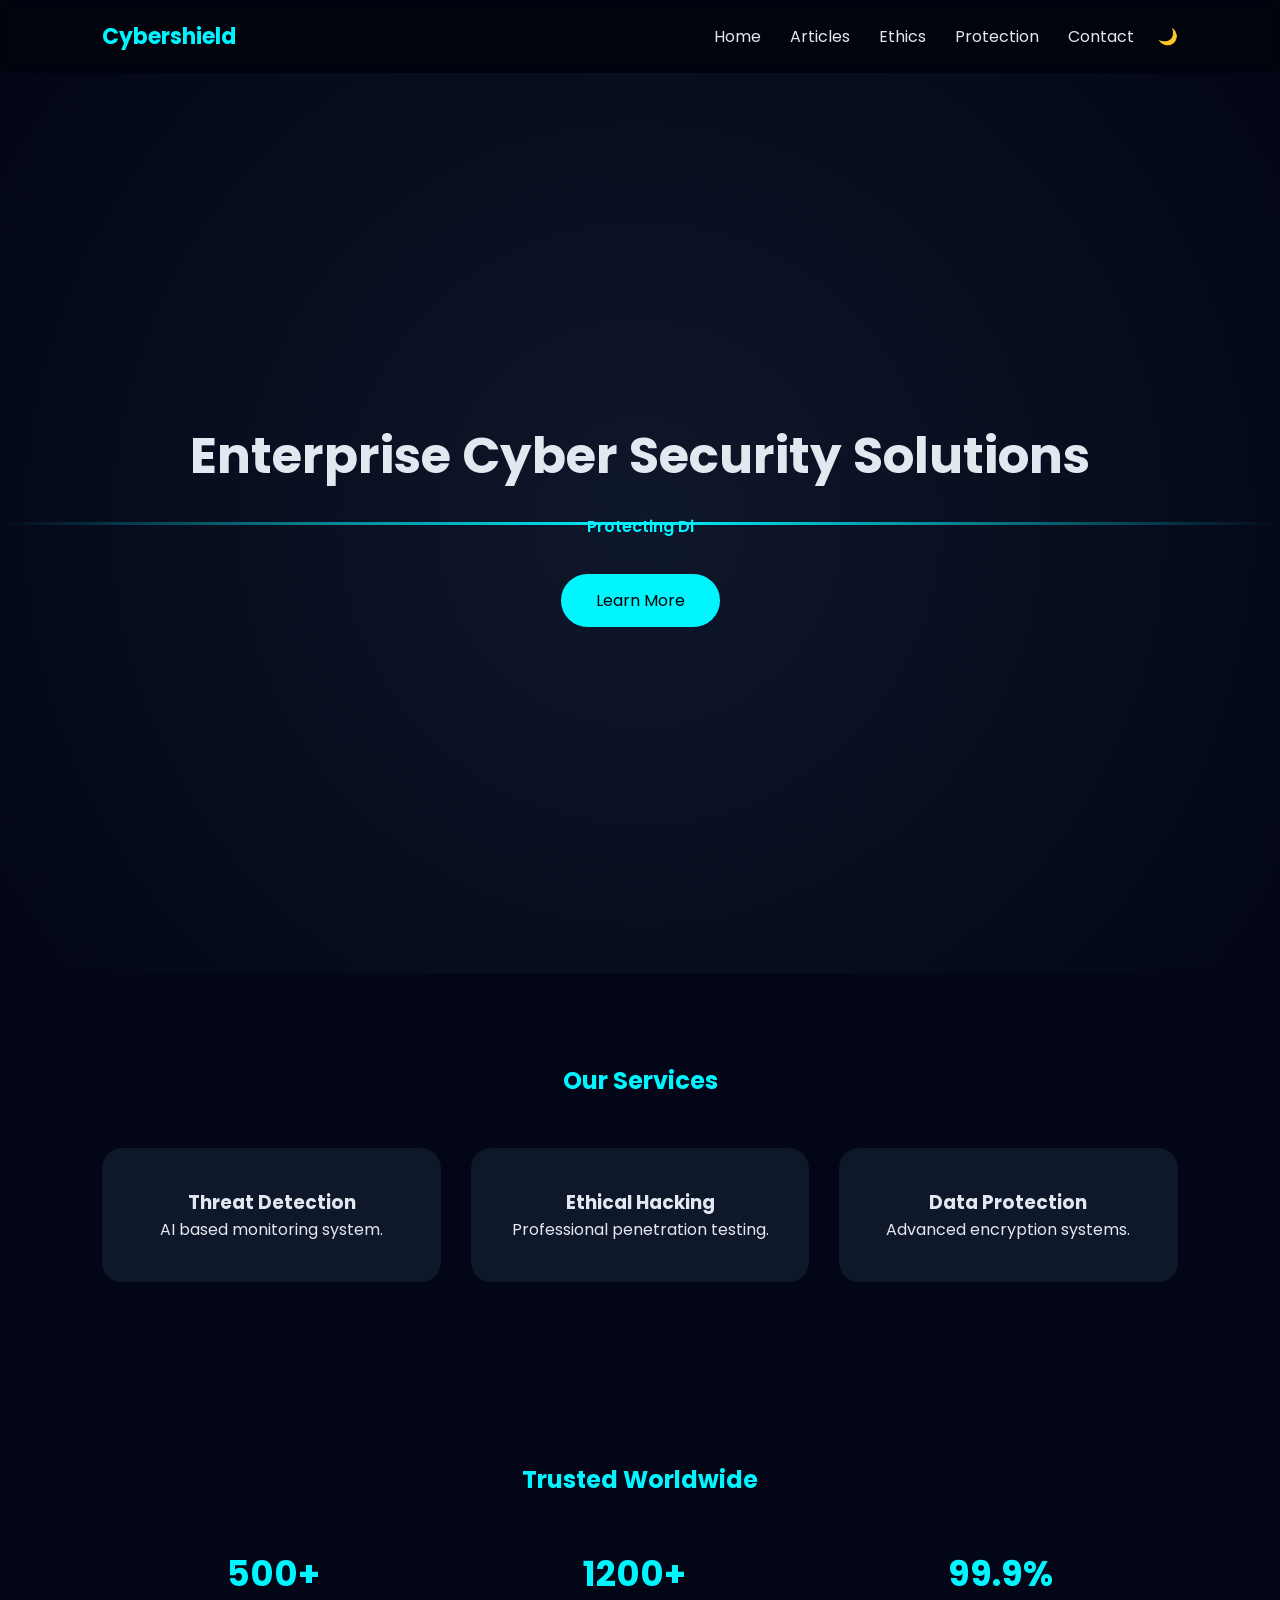
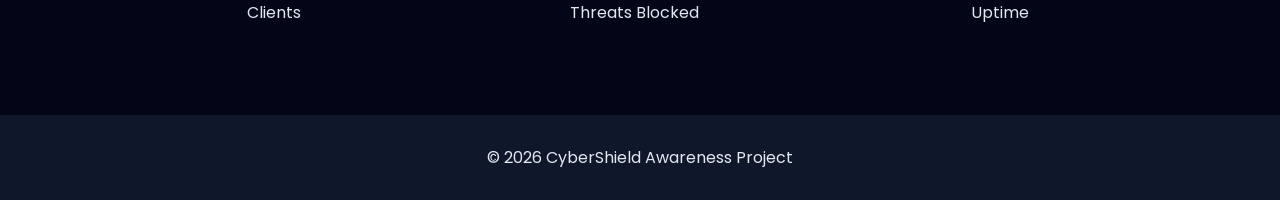
<file: index.html>
<!DOCTYPE html>
<html>
<head>
<title>CyberShield - Home</title>
<link rel="stylesheet" href="style.css">
</head>
<body>

<div id="loader">
<div class="scan-line"></div>
<h2>CyberShield Security</h2>
</div>

<header>
<div class="logo">Cybershield</div>
<nav>
<a href="index.html">Home</a>
<a href="articles.html">Articles</a>
<a href="ethics.html">Ethics</a>
<a href="protection.html">Protection</a>
<a href="contact.html">Contact</a>
<span class="toggle" onclick="toggleTheme()">🌙</span>
</nav>
</header>

<section class="hero">
<h1>Enterprise Cyber Security Solutions</h1>
<div class="typing" id="typing"></div>
<a href="articles.html" class="btn">Learn More</a>
</section>

<section class="section">
<h2>Our Services</h2>
<div class="grid">
<div class="card"><h3>Threat Detection</h3><p>AI based monitoring system.</p></div>
<div class="card"><h3>Ethical Hacking</h3><p>Professional penetration testing.</p></div>
<div class="card"><h3>Data Protection</h3><p>Advanced encryption systems.</p></div>
</div>
</section>

<section class="section">
<h2>Trusted Worldwide</h2>
<div class="stats">
<div class="stat"><h3>500+</h3><p>Clients</p></div>
<div class="stat"><h3>1200+</h3><p>Threats Blocked</p></div>
<div class="stat"><h3>99.9%</h3><p>Uptime</p></div>
</div>
</section>

<footer>© 2026 CyberShield Awareness Project</footer>

<script>
window.addEventListener("load",()=>{
let loader=document.getElementById("loader");
if(loader) loader.style.display="none";
});
function toggleTheme(){document.body.classList.toggle("light");}
const words=["Protecting Digital Assets","Preventing Cyber Attacks","Promoting Ethical Hacking"];
let i=0,j=0,del=false;
function type(){
let t=document.getElementById("typing");
if(!t) return;
let w=words[i];
if(del){t.textContent=w.substring(0,j--);if(j<0){del=false;i=(i+1)%words.length;}}
else{t.textContent=w.substring(0,j++);if(j>w.length){del=true;}}
setTimeout(type,100);
}
type();
</script>

</body>
</html>
</file>
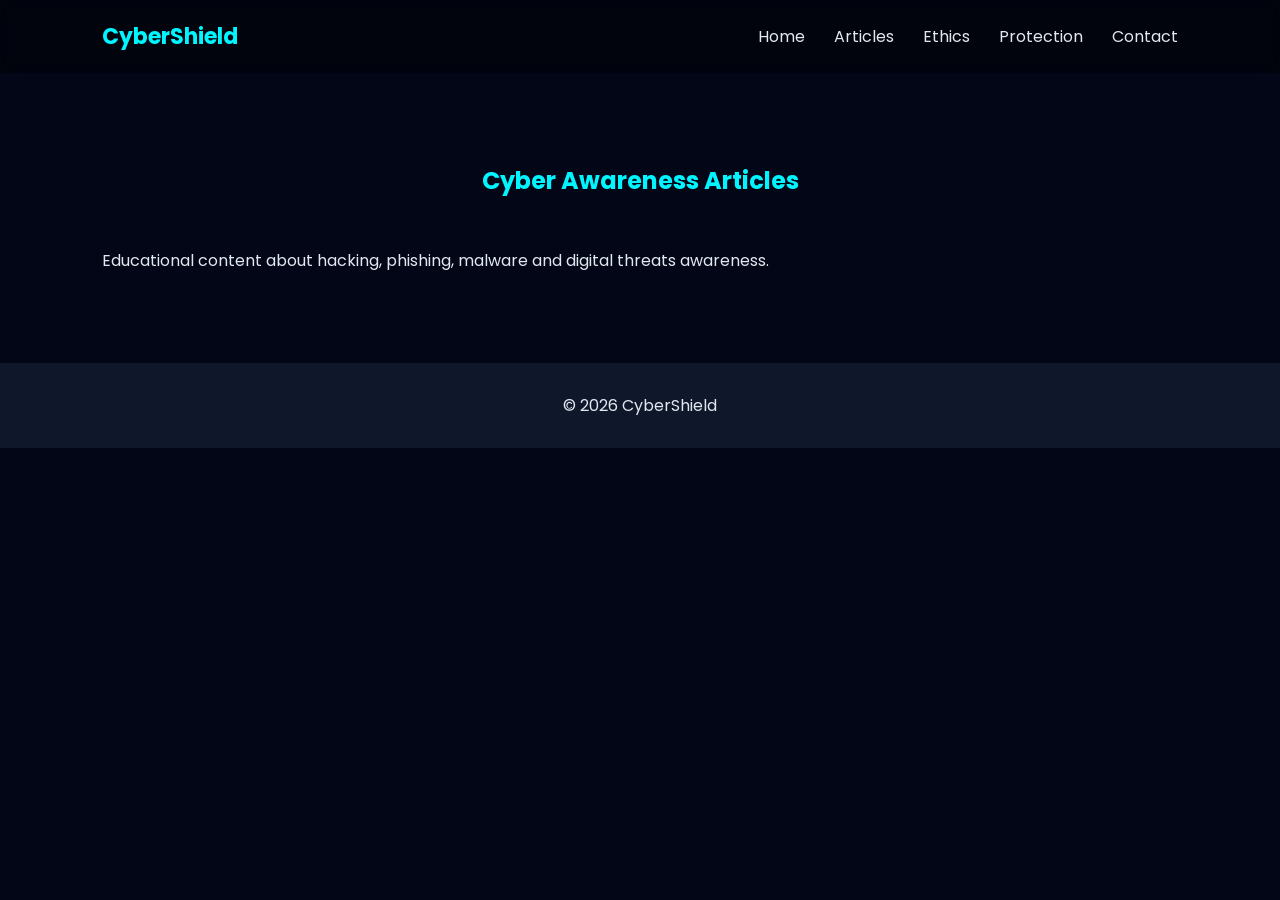
<file: articles.html>
<!DOCTYPE html>
<html>
<head>
<title>Cyber Awareness Articles</title>
<link rel="stylesheet" href="style.css">
</head>
<body>
<header>
<div class="logo">CyberShield</div>
<nav>
<a href="index.html">Home</a>
<a href="articles.html">Articles</a>
<a href="ethics.html">Ethics</a>
<a href="protection.html">Protection</a>
<a href="contact.html">Contact</a>
</nav>
</header>
<section class="section">
<h2>Cyber Awareness Articles</h2>
<p>Educational content about hacking, phishing, malware and digital threats awareness.</p>
</section>
<footer>© 2026 CyberShield</footer>
</body>
</html>
</file>
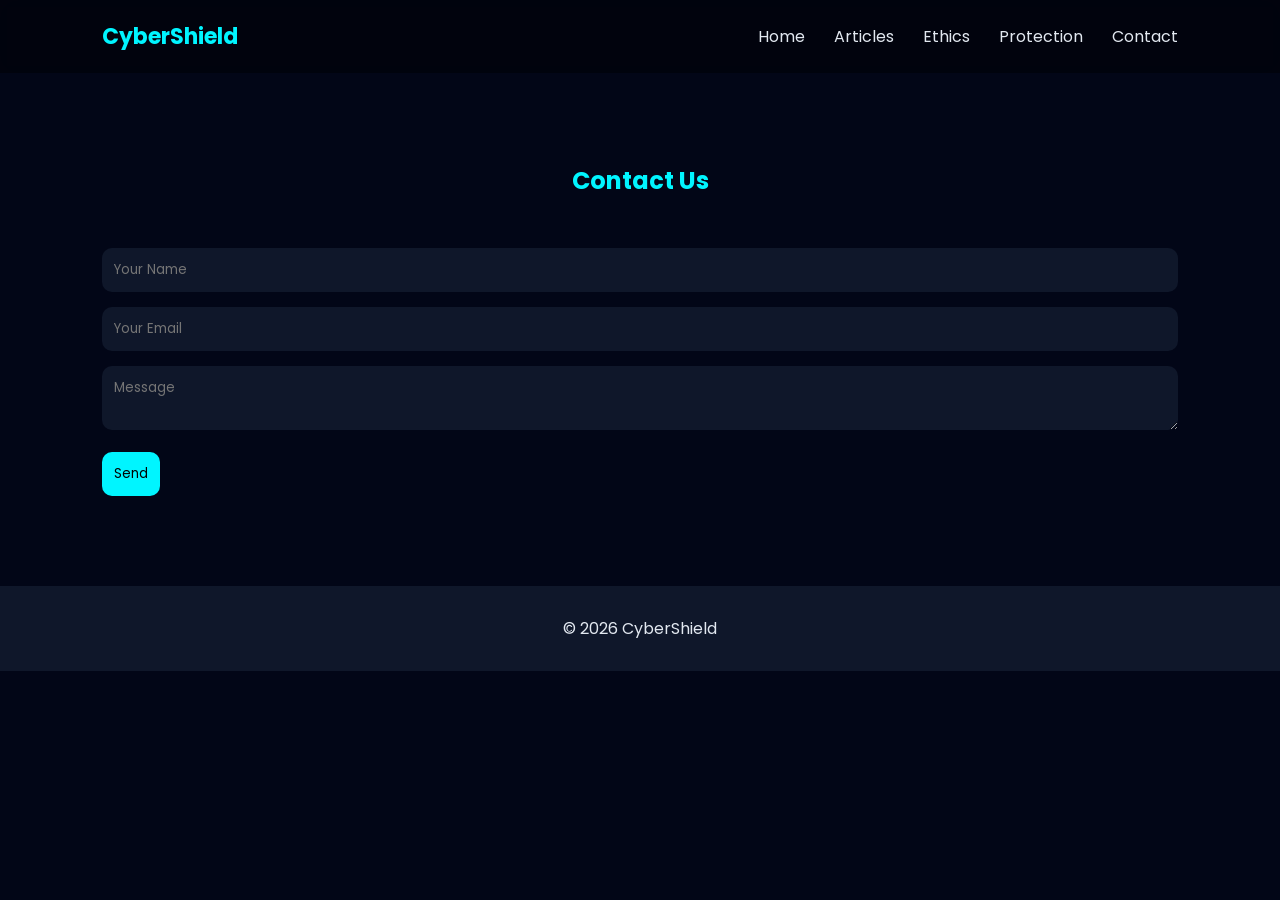
<file: contact.html>
<!DOCTYPE html>
<html>
<head>
<title>Contact Us</title>
<link rel="stylesheet" href="style.css">
</head>
<body>
<header>
<div class="logo">CyberShield</div>
<nav>
<a href="index.html">Home</a>
<a href="articles.html">Articles</a>
<a href="ethics.html">Ethics</a>
<a href="protection.html">Protection</a>
<a href="contact.html">Contact</a>
</nav>
</header>
<section class="section">
<h2>Contact Us</h2>
<form><input placeholder='Your Name'><input placeholder='Your Email'><textarea placeholder='Message'></textarea><button>Send</button></form>
</section>
<footer>© 2026 CyberShield</footer>
</body>
</html>
</file>
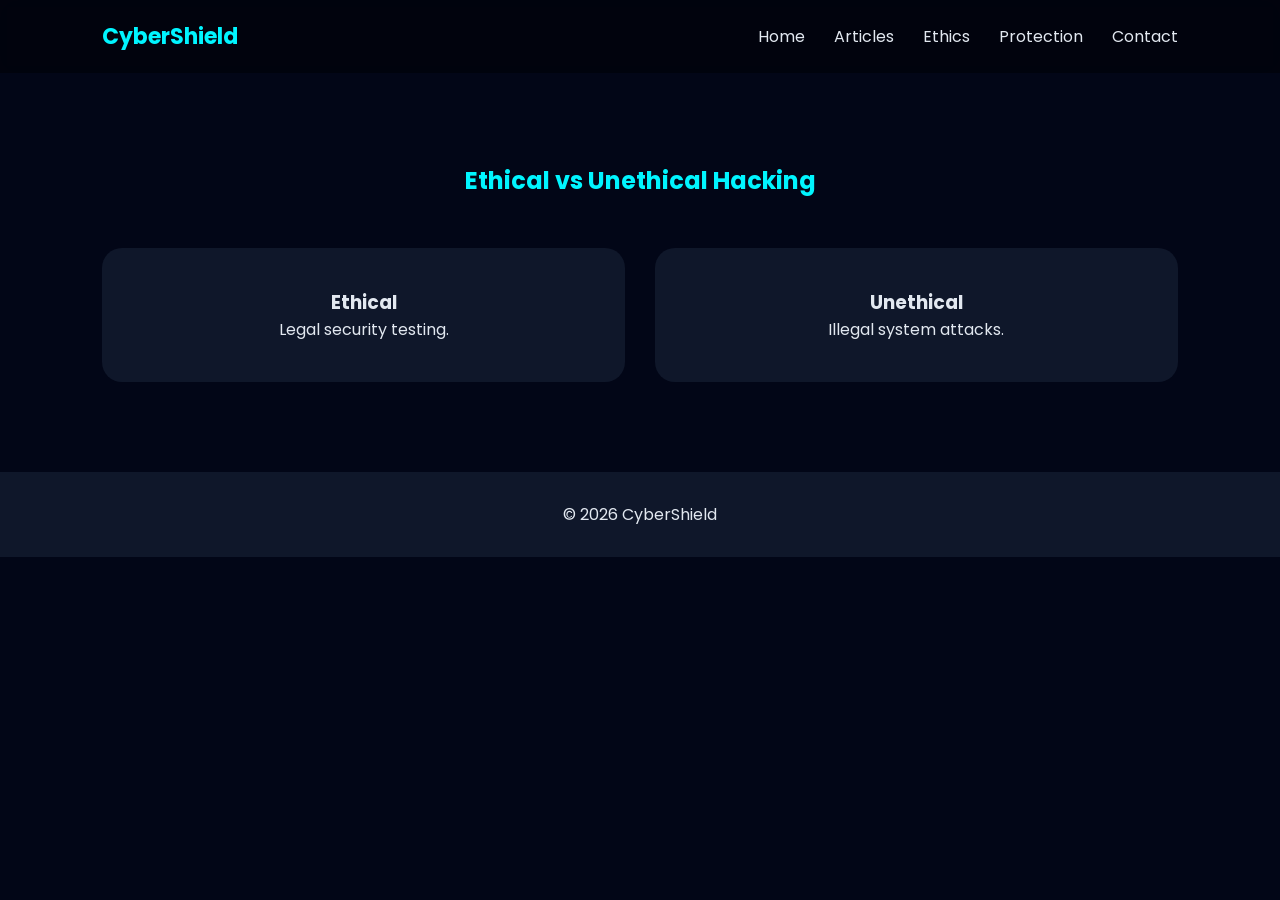
<file: ethics.html>
<!DOCTYPE html>
<html>
<head>
<title>Ethical vs Unethical Hacking</title>
<link rel="stylesheet" href="style.css">
</head>
<body>
<header>
<div class="logo">CyberShield</div>
<nav>
<a href="index.html">Home</a>
<a href="articles.html">Articles</a>
<a href="ethics.html">Ethics</a>
<a href="protection.html">Protection</a>
<a href="contact.html">Contact</a>
</nav>
</header>
<section class="section">
<h2>Ethical vs Unethical Hacking</h2>
<div class='grid'><div class='card'><h3>Ethical</h3><p>Legal security testing.</p></div><div class='card'><h3>Unethical</h3><p>Illegal system attacks.</p></div></div>
</section>
<footer>© 2026 CyberShield</footer>
</body>
</html>
</file>
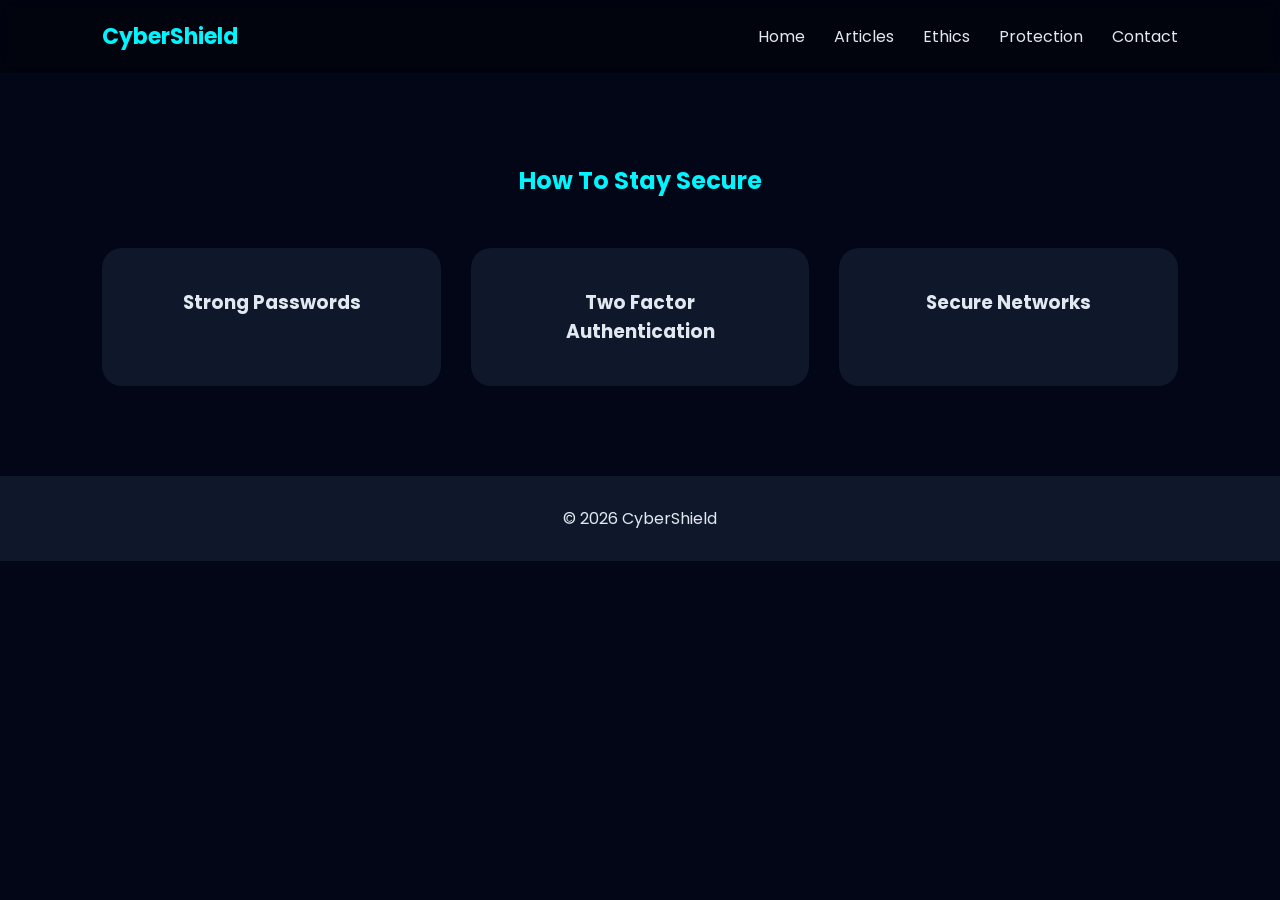
<file: protection.html>
<!DOCTYPE html>
<html>
<head>
<title>How To Stay Secure</title>
<link rel="stylesheet" href="style.css">
</head>
<body>
<header>
<div class="logo">CyberShield</div>
<nav>
<a href="index.html">Home</a>
<a href="articles.html">Articles</a>
<a href="ethics.html">Ethics</a>
<a href="protection.html">Protection</a>
<a href="contact.html">Contact</a>
</nav>
</header>
<section class="section">
<h2>How To Stay Secure</h2>
<div class='grid'><div class='card'><h3>Strong Passwords</h3></div><div class='card'><h3>Two Factor Authentication</h3></div><div class='card'><h3>Secure Networks</h3></div></div>
</section>
<footer>© 2026 CyberShield</footer>
</body>
</html>
</file>
<file: style.css>
@import url('https://fonts.googleapis.com/css2?family=Poppins:wght@300;400;600;700&display=swap');

:root{
    --bg:#020617;
    --card:#0f172a;
    --text:#e2e8f0;
    --accent:#00f5ff;
}

body.light{
    --bg:#f1f5f9;
    --card:#ffffff;
    --text:#0f172a;
    --accent:#2563eb;
}

*{margin:0;padding:0;box-sizing:border-box;scroll-behavior:smooth;font-family:'Poppins',sans-serif;}

body{background:var(--bg);color:var(--text);transition:.4s;}

#loader{position:fixed;width:100%;height:100%;background:var(--bg);display:flex;justify-content:center;align-items:center;z-index:9999;flex-direction:column;}
.scan-line{width:200px;height:4px;background:linear-gradient(90deg,transparent,var(--accent),transparent);animation:scan 1.5s infinite;}
@keyframes scan{0%{transform:translateX(-100%)}100%{transform:translateX(100%)}}

header{position:sticky;top:0;padding:20px 8%;display:flex;justify-content:space-between;align-items:center;background:rgba(0,0,0,.4);backdrop-filter:blur(10px);}
.logo{font-size:22px;font-weight:700;color:var(--accent);}
nav a{margin-left:25px;text-decoration:none;color:var(--text);transition:.3s;}
nav a:hover{color:var(--accent);}
.toggle{cursor:pointer;margin-left:20px;color:var(--accent);}

.hero{height:100vh;display:flex;justify-content:center;align-items:center;flex-direction:column;text-align:center;background:radial-gradient(circle at center,var(--card),var(--bg));position:relative;}
.hero::after{content:"";position:absolute;width:100%;height:3px;background:linear-gradient(90deg,transparent,var(--accent),transparent);animation:vertical 4s infinite linear;}
@keyframes vertical{0%{top:0}100%{top:100%}}

.hero h1{font-size:50px;margin-bottom:20px;}
.typing{color:var(--accent);font-weight:600;height:30px;}
.btn{margin-top:30px;padding:14px 35px;background:var(--accent);color:#000;border-radius:40px;text-decoration:none;transition:.3s;}
.btn:hover{transform:translateY(-5px);}

.section{padding:90px 8%;}
.section h2{text-align:center;margin-bottom:50px;color:var(--accent);}

.grid{display:grid;grid-template-columns:repeat(auto-fit,minmax(280px,1fr));gap:30px;}
.card{background:var(--card);padding:40px;border-radius:20px;text-align:center;transition:.4s;}
.card:hover{transform:translateY(-8px);box-shadow:0 10px 30px rgba(0,0,0,.3);}

.article-img{width:100%;border-radius:15px;margin:25px 0;}

.stats{display:flex;justify-content:space-around;flex-wrap:wrap;text-align:center;}
.stat h3{font-size:35px;color:var(--accent);}

form input,form textarea{width:100%;padding:12px;margin-bottom:15px;border-radius:10px;border:none;background:var(--card);color:var(--text);}
form button{padding:12px;background:var(--accent);border:none;border-radius:10px;cursor:pointer;}

footer{padding:30px;text-align:center;background:var(--card);}

@media(max-width:768px){.hero h1{font-size:30px;}}
</file>
